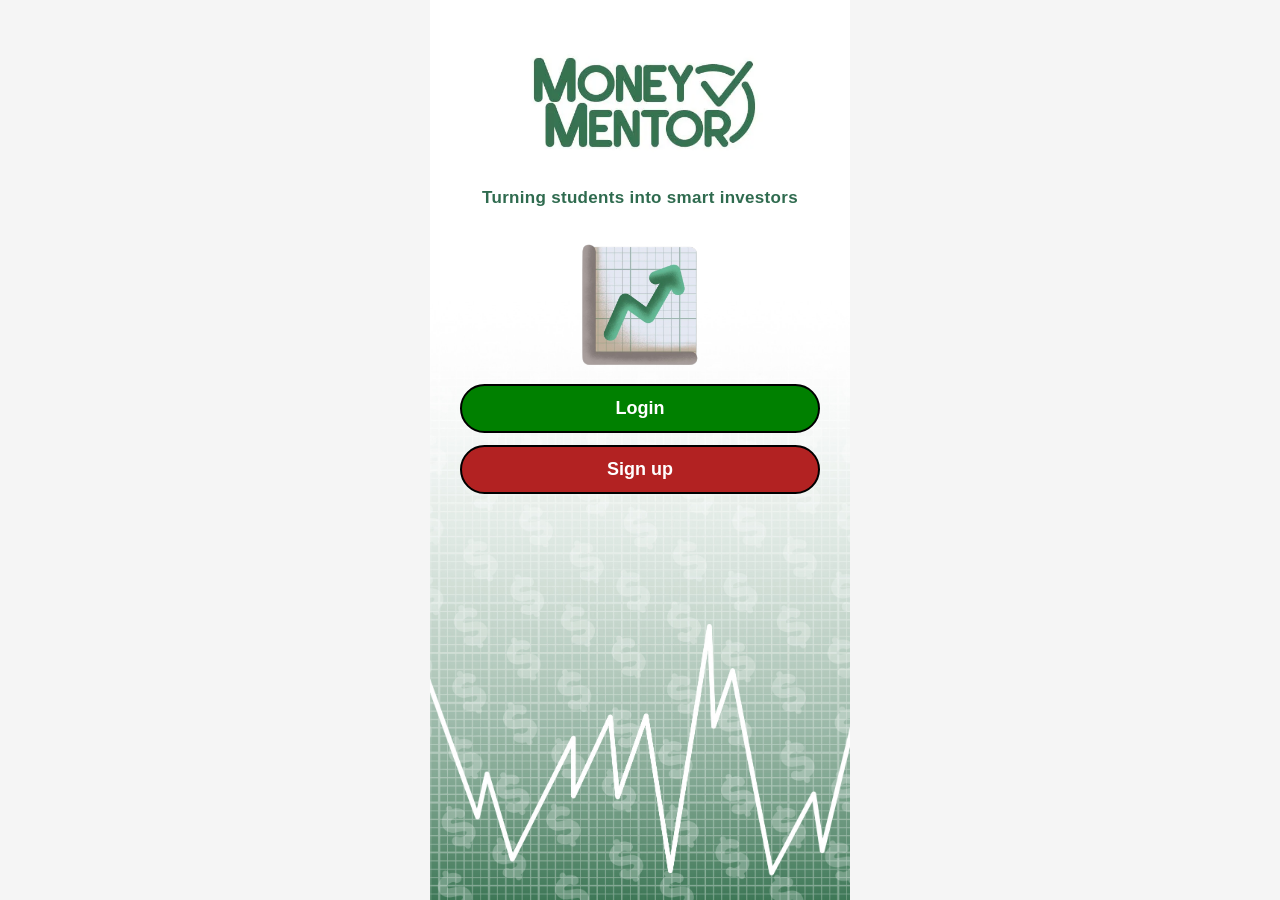
<file: index.html>
<!DOCTYPE html>
<html lang="en">
<head>
  <meta charset="UTF-8">
  <meta name="viewport" content="width=device-width, initial-scale=1.0">
  <title>MoneyMentor</title>
  <link rel="stylesheet" href="style.css">
  <style>
    .logo-img {
      display: block;
      width: 80%;
      max-width: 280px;
      height: auto;
      margin: 24px auto 8px;
    }

    .chartlogo-img {
      display: block;
      width: 140px;
      height: 140px;
      object-fit: cover;
      border-radius: 24px;
      margin: 8px auto 16px;
    }
  </style>
</head>
<body>
  <div id="phone">
    <img src="logo.png" alt="MoneyMentor" class="logo-img">
    <p id="tagline">Turning students into smart investors</p>
    <img src="chartlogo.png" alt="Green arrow chart" class="chartlogo-img">
    

    <a href="login.html" class="btn btn-green">Login</a>
    <a href="signup.html" class="btn">Sign up</a>
  </div>
</body>
</html>
</file>
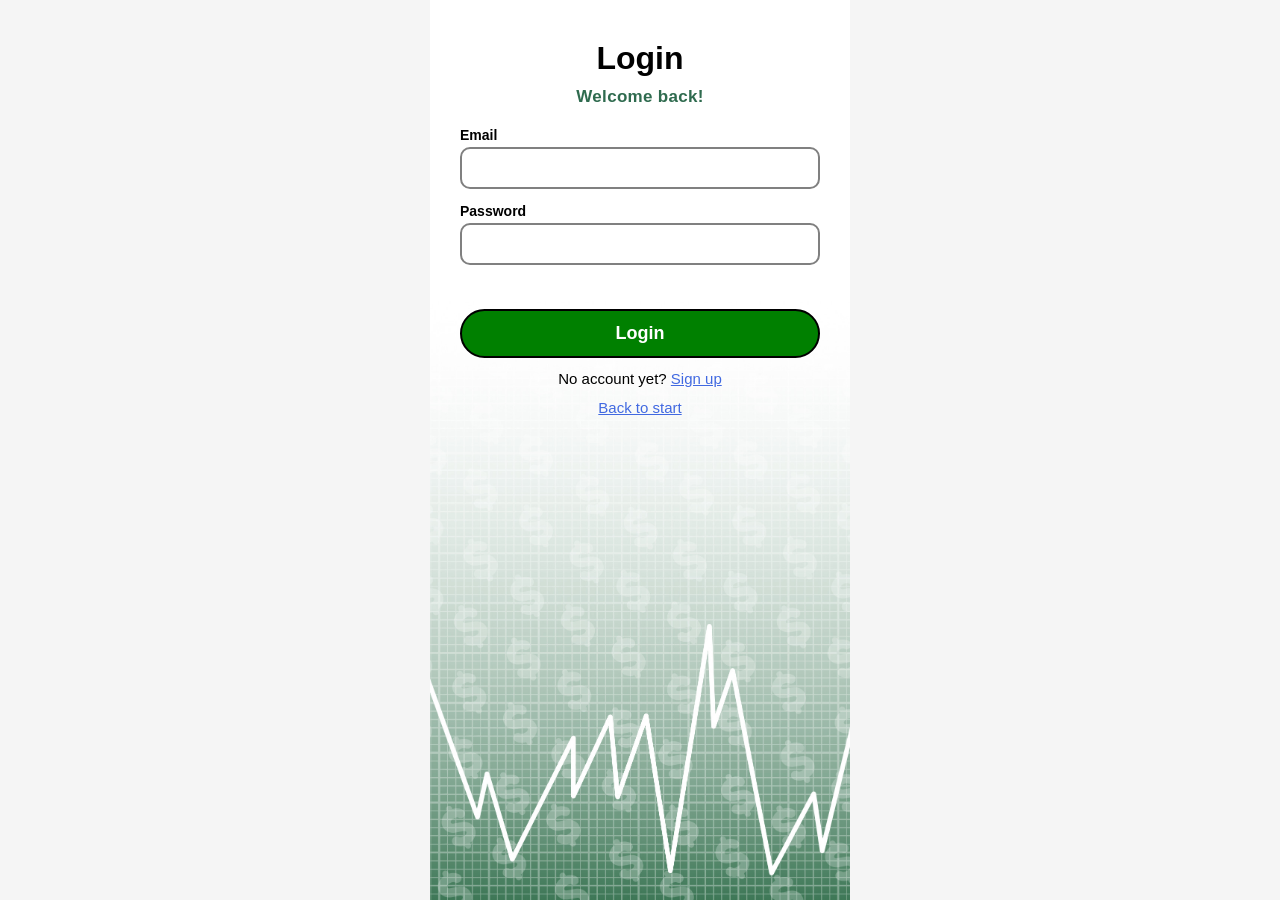
<file: badges.html>
<!DOCTYPE html>
<html lang="en">
<head>
  <meta charset="UTF-8">
  <meta name="viewport" content="width=device-width, initial-scale=1.0">
  <title>Badges - MoneyMentor</title>
  <link rel="stylesheet" href="style.css">
  
</head>
<body>
  <div id="phone">
    <h1>Badges</h1>
    <p id="tagline">Earn them by learning and practicing</p>
    <p id="badge-count" class="small-text"></p>

    <div id="badge-list"></div>

    <p class="small-text"><a href="home.html">Back to lessons</a></p>
  </div>

  <script src="lessons.js"></script>
  <script src="learn.js"></script>
  <script>
    (function () {
      var list = document.getElementById("badge-list");
      if (!list) { return; }

      var ICONS = {
        "\uD83C\uDF31": "sprout.png",
        "\uD83E\uDDEA": "tube.png"
      };

      function makeImage(emoji) {
        var img = document.createElement("img");
        img.src = ICONS[emoji];
        img.alt = "";
        img.className = "badge-icon";
        return img;
      }

      function swapEmoji() {
        var walker = document.createTreeWalker(list, NodeFilter.SHOW_TEXT);
        var nodes = [];
        while (walker.nextNode()) {
          nodes.push(walker.currentNode);
        }

        nodes.forEach(function (node) {
          var parts = node.nodeValue.split(/(\uD83C\uDF31|\uD83E\uDDEA)/);
          if (parts.length === 1) { return; }

          var fragment = document.createDocumentFragment();
          parts.forEach(function (part) {
            if (part === "") { return; }
            if (ICONS[part]) {
              fragment.appendChild(makeImage(part));
            } else {
              fragment.appendChild(document.createTextNode(part));
            }
          });

          if (node.parentNode) {
            node.parentNode.replaceChild(fragment, node);
          }
        });
      }

      swapEmoji();

      if (typeof MutationObserver !== "undefined") {
        new MutationObserver(swapEmoji).observe(list, { childList: true, subtree: true });
      }
    })();
  </script>
</body>
</html>
</file>
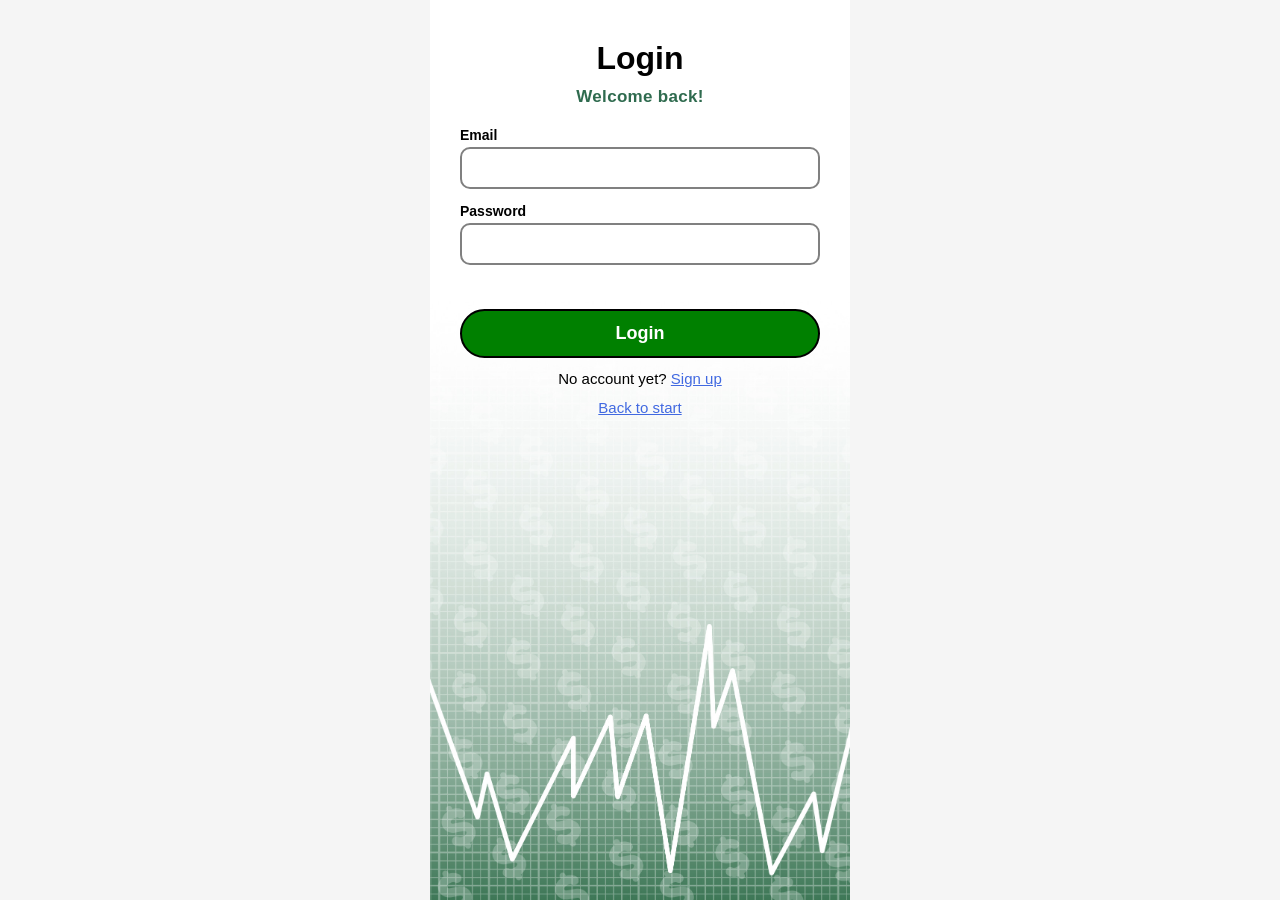
<file: calculator.html>
<!DOCTYPE html>
<html lang="en">
<head>
  <meta charset="UTF-8">
  <meta name="viewport" content="width=device-width, initial-scale=1.0">
  <title>Calculator - MoneyMentor</title>
  <link rel="stylesheet" href="style.css">
</head>
<body>
  <div id="phone">
    <h1>Calculator</h1>
    <p id="tagline">See how your money could grow</p>

    <form id="calc-form" novalidate>
      <label for="start">Starting amount ($)</label>
      <input type="number" id="start" min="0" step="any" value="100" inputmode="decimal">

      <label for="monthly">Add each month ($)</label>
      <input type="number" id="monthly" min="0" step="any" value="25" inputmode="decimal">

      <label for="rate">Yearly return (%)</label>
      <input type="number" id="rate" min="0" max="30" step="any" value="7" inputmode="decimal">

      <label for="years">Years</label>
      <input type="number" id="years" min="1" max="60" step="1" value="10" inputmode="numeric">

      <p id="message" role="alert"></p>

      <button type="submit" class="btn btn-green">Calculate</button>
    </form>

    <div id="result" class="content" hidden>
      <p>Total after the time is up: <strong id="result-total"></strong></p>
      <p>Money you put in: <strong id="result-put-in"></strong></p>
      <p>Growth: <strong id="result-growth"></strong></p>
      <p class="small-text">This is only an example. Real investments go up and down and are never guaranteed.</p>
    </div>

    <p class="small-text"><a href="home.html">Back to lessons</a></p>
  </div>

  <script src="lessons.js"></script>
  <script src="learn.js"></script>
</body>
</html>
</file>
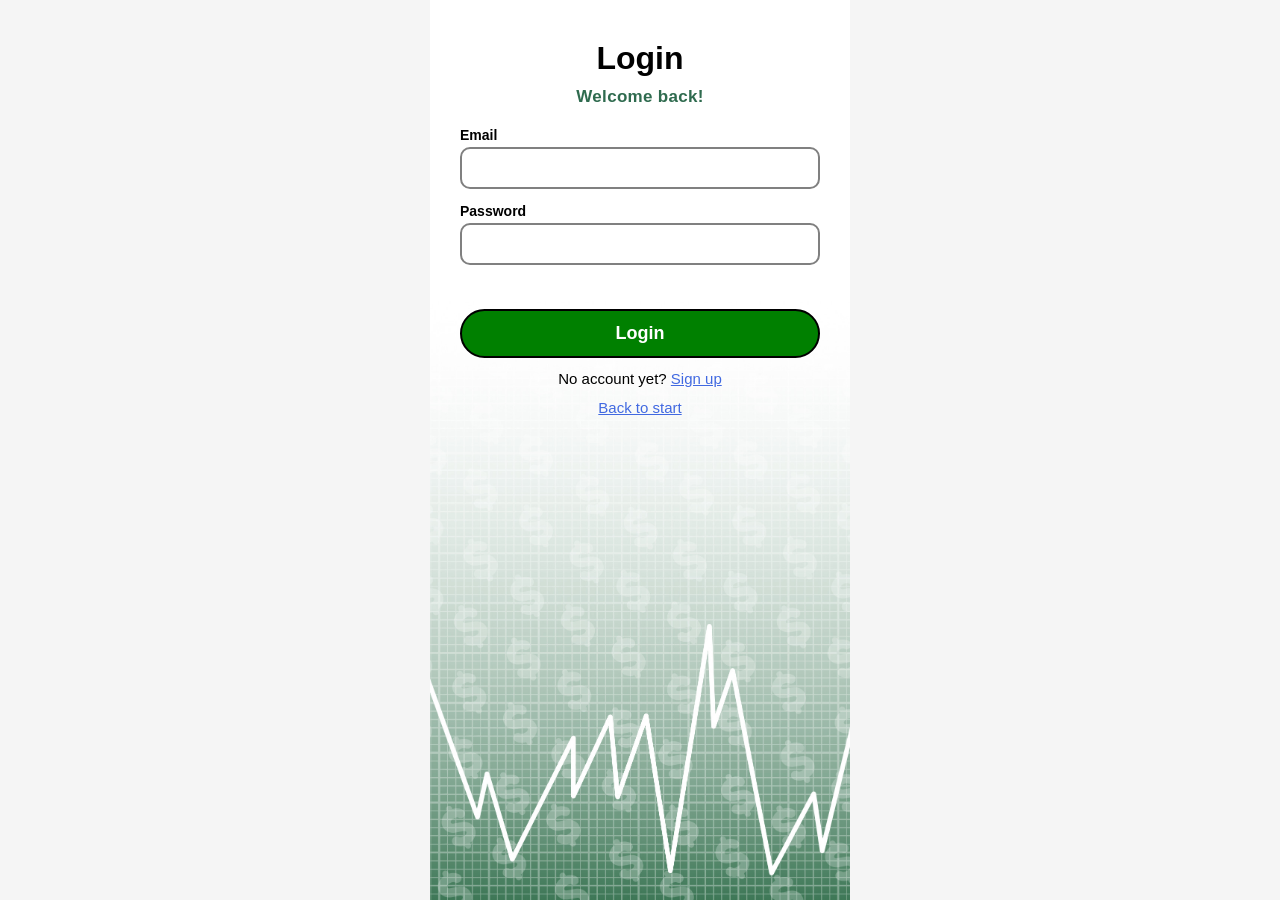
<file: choose.html>
<!DOCTYPE html>
<html lang="en">
<head>
  <meta charset="UTF-8">
  <meta name="viewport" content="width=device-width, initial-scale=1.0">
  <title>Choose a Topic - MoneyMentor</title>
  <link rel="stylesheet" href="style.css">
  // brought styles here instaead of using style.css because it was easier to edit and test with out hoppen back and forth between files.
  <style>
    .icon-row {
      display: flex;
      gap: 14px;
      margin: 20px 30px;
    }

    .icon-choice {
      flex: 1;
      display: flex;
      flex-direction: column;
      align-items: center;
      justify-content: center;
      gap: 8px;
      box-sizing: border-box;
      min-height: 170px;
      padding: 16px 8px;
      border: 3px solid gray;
      border-radius: 20px;
      background-color: white;
      color: black;
      font-family: inherit;
      cursor: pointer;
    }

    .icon-choice:hover {
      background-color: honeydew;
      border-color: green;
    }

    .icon-choice:focus-visible {
      outline: 3px solid royalblue;
      outline-offset: 2px;
    }

    .icon-choice.current {
      border-color: green;
    }

    .icon-choice img.big-icon {
      display: block;
      width: 72px;
      height: 72px;
      flex-shrink: 0;
      object-fit: cover;
      border-radius: 16px;
    }

    .icon-choice .label {
      font-size: 18px;
      font-weight: bold;
    }

    .icon-choice .hint {
      font-size: 13px;
      color: dimgray;
    }
  </style>
</head>
<body>
  <div id="phone">
    <h1>Hi, <span id="welcome-name"></span>!</h1>
    <p id="tagline">What do you want to learn about?</p>

    <div class="icon-row">
      <button type="button" class="icon-choice" data-track="stocks">
        <img src="chartlogo.png" alt="" class="big-icon">
        <span class="label">Stocks</span>
        <span class="hint">Own a piece of a company</span>
      </button>

      <button type="button" class="icon-choice" data-track="commodities">
        <img src="gold.png" alt="" class="big-icon">
        <span class="label">Commodities</span>
        <span class="hint">Gold, Silver, Oil</span>
      </button>
    </div>

    <button type="button" class="btn" id="logout-btn">Logout</button>
  </div>

  <script src="script.js"></script>
  <script>
    (function () {
      var userName = sessionStorage.getItem("currentUser");

      // Makes sure only logged in users can pick the topic
      if (!userName) {
        window.location.href = "login.html";
        return;
      }

      var trackKey = "track-" + userName;
      var saved = null;

      try {
        saved = JSON.parse(localStorage.getItem(trackKey));
      } catch (error) {
        saved = null;
      }

      document.querySelectorAll(".icon-choice").forEach(function (button) {
        var track = button.getAttribute("data-track");

        if (track === saved) {
          button.classList.add("current");
        }

        button.addEventListener("click", function () {
          try {
            localStorage.setItem(trackKey, JSON.stringify(track));
          } catch (error) {
            // Storage blocked: still continue, home will send you back here.
          }
          window.location.href = "home.html";
        });
      });
    })();
  </script>
</body>
</html>
</file>
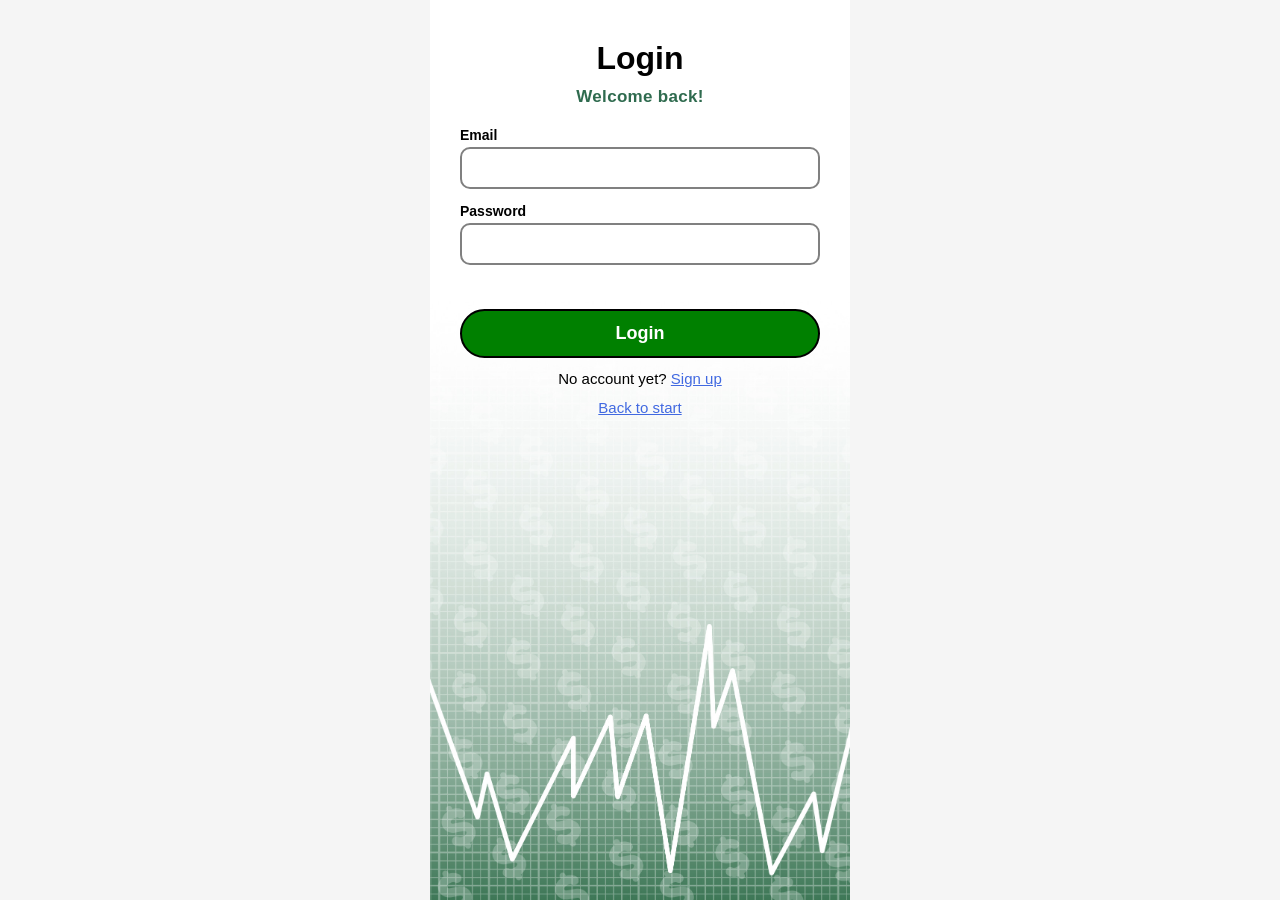
<file: home.html>
<!DOCTYPE html>
<html lang="en">
<head>
  <meta charset="UTF-8">
  <meta name="viewport" content="width=device-width, initial-scale=1.0">
  <title>Home - MoneyMentor</title>
  <link rel="stylesheet" href="style.css">
  <link href="https://cdnfonts.com" rel="stylesheet">

</head>
<body>
  <div id="phone">
    <h1>Welcome, <span id="welcome-name"></span>!</h1>
    <p id="tagline">Learn how to invest, one lesson at a time</p>
    <p id="progress-text" class="small-text"></p>

    <div id="lesson-list"></div>

    <a href="practice.html" class="btn btn-green">Practice</a>
    <a href="badges.html" class="btn btn-blue">Badges</a>
    <a href="calculator.html" class="btn btn-blue">Calculator</a>
    <a href="choose.html" class="btn btn-gray">Change topic</a>
    <button type="button" class="btn" id="logout-btn">Logout</button>
  </div>

  <script src="script.js"></script>
  <script src="lessons.js"></script>
  <script>
    (function () {
      var userName = sessionStorage.getItem("currentUser");

      // Only logged-in users can see the lessons.
      if (!userName) {
        window.location.href = "login.html";
        return;
      }

      var list = document.getElementById("lesson-list");
      var progressText = document.getElementById("progress-text");

      function load(key, fallback) {
        try {
          var saved = JSON.parse(localStorage.getItem(key));
          return saved === null ? fallback : saved;
        } catch (error) {
          return fallback;
        }
      }

      // If lessons.js did not load, says smth so user dont get confused.
      if (typeof LESSONS === "undefined" || !Array.isArray(LESSONS)) {
        progressText.textContent =
          "Lessons could not load. Make sure lessons.js is in the same folder as home.html.";
        return;
      }

      var track = load("track-" + userName, null);
      if (track !== "stocks" && track !== "commodities") {
        window.location.href = "choose.html";
        return;
      }

      var names = { stocks: "📈 Stocks", commodities: "🪙 Commodities" };
      document.getElementById("tagline").textContent = "Your topic: " + names[track];

      var done = load("progress-" + userName, []);
      if (!Array.isArray(done)) {
        done = [];
      }

      // Lessons with no track count as stocks. mainly for me since i kept running multiple lessons.js versions and some lessons had no track.
      var lessons = LESSONS.filter(function (lesson) {
        return (lesson.track || "stocks") === track;
      });

      if (lessons.length === 0) {
        progressText.textContent = "No lessons found for this topic. Check that lessons.js is the latest version.";
        return;
      }

      var doneCount = 0;

      lessons.forEach(function (lesson, position) {
        var isDone = done.indexOf(lesson.id) !== -1;
        if (isDone) {
          doneCount = doneCount + 1;
        }

        var link = document.createElement("a");
        link.href = "lesson.html?id=" + lesson.id;
        link.className = "lesson-card";
        link.textContent = (isDone ? "✅ " : "📘 ") + (position + 1) + ". " + lesson.title;
        list.appendChild(link);
      });

      progressText.textContent = doneCount + " of " + lessons.length + " lessons done";
    })();
  </script>
</body>
</html>
</file>
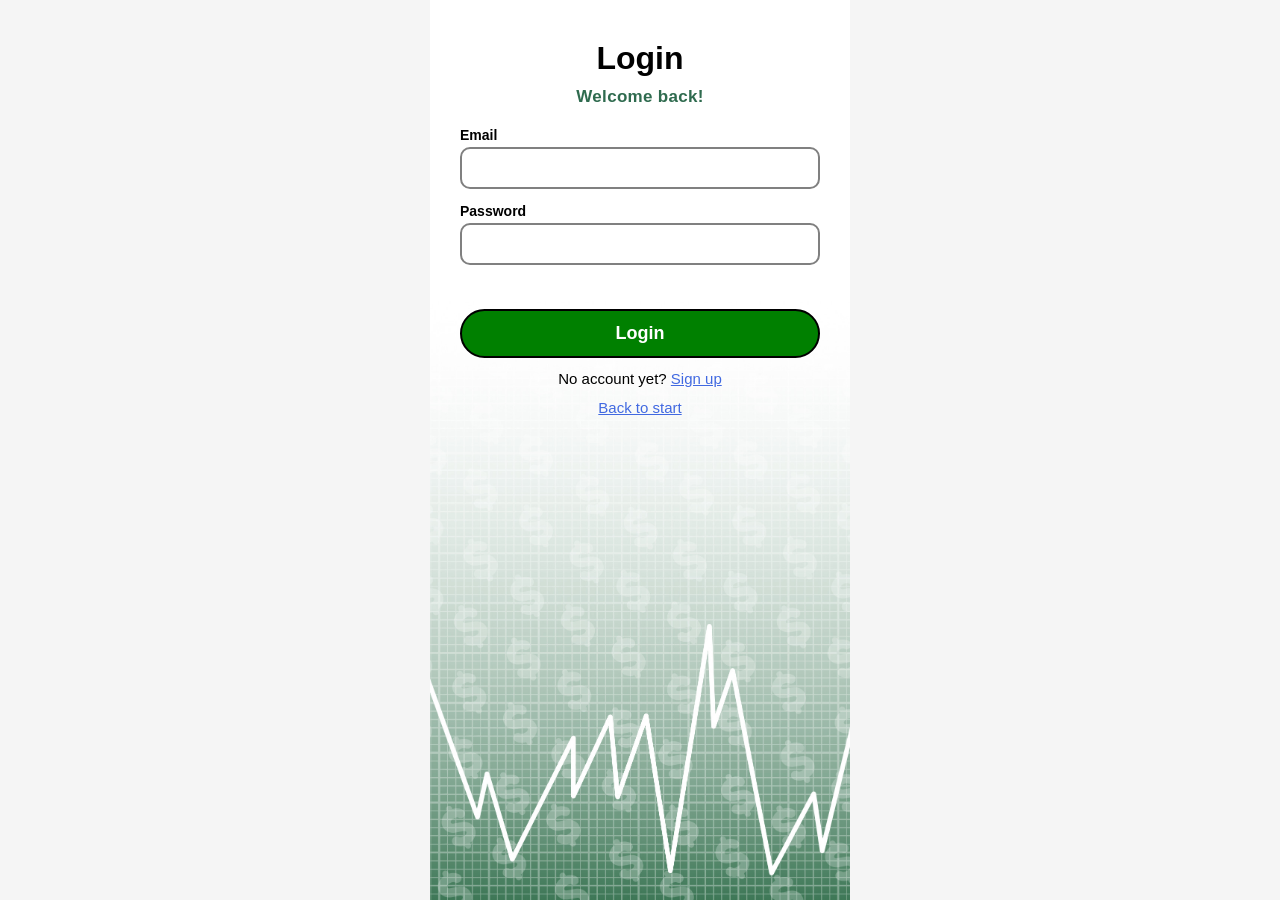
<file: lesson.html>
<!DOCTYPE html>
<html lang="en">
<head>
  <meta charset="UTF-8">
  <meta name="viewport" content="width=device-width, initial-scale=1.0">
  <title>Lesson - MoneyMentor</title>
  <link rel="stylesheet" href="style.css">
</head>
<body class="lesson-page">
  <div id="phone">
    <header class="lesson-header">
      <img src="logo-white.png" alt="MoneyMentor" class="lesson-logo" onerror="this.hidden = true">
      <div class="lesson-head-row">
        <img id="lesson-icon" class="lesson-icon" alt="" hidden>
        <div class="lesson-head-text">
          <span class="lesson-badge" id="lesson-badge">Lesson</span>
          <h1 id="lesson-title">Lesson</h1>
        </div>
      </div>
    </header>

    <div class="progress-wrap" id="progress-wrap">
      <p class="progress-label" id="progress-label">0 of 0 questions answered</p>
      <div class="progress-track" aria-hidden="true">
        <div id="progress-fill"></div>
      </div>
    </div>

    <div class="card">
      <p id="lesson-text"></p>
    </div>

    <form id="quiz" onsubmit="return false"></form>
    <p id="result" role="status"></p>

    <div class="lesson-actions">
      <button type="button" class="action-btn" id="check-btn">Check answers</button>
      <a href="home.html" class="action-btn" id="next-btn" hidden>Next lesson</a>
      <a href="home.html" class="action-btn back-btn">Back to lessons</a>
    </div>
  </div>

  <script src="lessons.js"></script>
  <script>
    (function () {
      var userName = sessionStorage.getItem("currentUser");
      if (!userName) {
        window.location.href = "login.html";
        return;
      }

      // Lessons whose image file does not follow the "lesson-<title>.png" pattern.
      
      var ICON_FILES = {};

      var EMOJI = /[\p{Extended_Pictographic}\uFE0F\u200D]/gu;

      function stripEmoji(value) {
        return String(value).replace(EMOJI, "").replace(/^\s+/, "");
      }

      function slugify(value) {
        return value.toLowerCase().replace(/[^a-z0-9]+/g, "-").replace(/^-+|-+$/g, "");
      }

      var title = document.getElementById("lesson-title");
      var badge = document.getElementById("lesson-badge");
      var icon = document.getElementById("lesson-icon");
      var text = document.getElementById("lesson-text");
      var quiz = document.getElementById("quiz");
      var result = document.getElementById("result");
      var checkBtn = document.getElementById("check-btn");
      var nextBtn = document.getElementById("next-btn");
      var progressLabel = document.getElementById("progress-label");
      var progressFill = document.getElementById("progress-fill");

      var id = parseInt(new URLSearchParams(window.location.search).get("id"), 10);
      var lesson = null;
      var allLessons = [];
      if (typeof LESSONS !== "undefined" && Array.isArray(LESSONS)) {
        allLessons = LESSONS;
        lesson = allLessons.find(function (item) { return item.id === id; }) || null;
      }

      if (!lesson) {
        title.textContent = "Lesson not found";
        badge.hidden = true;
        document.getElementById("progress-wrap").hidden = true;
        document.getElementById("lesson-text").parentNode.hidden = true;
        checkBtn.hidden = true;
        return;
      }

      // Lessons in the same topic, so we can number them and find the next one.
      var track = lesson.track || "stocks";
      var sameTrack = allLessons.filter(function (item) {
        return (item.track || "stocks") === track;
      });
      var position = sameTrack.indexOf(lesson);
      var nextLesson = sameTrack[position + 1] || null;
      var topicName = track === "commodities" ? "Commodities" : "Stocks";

      var cleanTitle = stripEmoji(lesson.title);

      badge.textContent = topicName + " · Lesson " + (position + 1) + " of " + sameTrack.length;
      title.textContent = cleanTitle;
      document.title = cleanTitle + " - MoneyMentor";
      text.textContent = lesson.text;

      // Lesson icon: shown only if the image file exists.
      var slug = slugify(cleanTitle);
      if (slug) {
        icon.addEventListener("load", function () { icon.hidden = false; });
        icon.addEventListener("error", function () { icon.hidden = true; });
        icon.src = ICON_FILES[slug] || ("lesson-" + slug + ".png");
      }

      lesson.questions.forEach(function (question, qIndex) {
        var box = document.createElement("div");
        box.className = "question";

        var card = document.createElement("div");
        card.className = "card";

        var num = document.createElement("p");
        num.className = "question-num";
        num.textContent = "Question " + (qIndex + 1) + " of " + lesson.questions.length;
        card.appendChild(num);

        var prompt = document.createElement("p");
        prompt.className = "question-text";
        prompt.textContent = question.q;
        card.appendChild(prompt);

        question.options.forEach(function (option, oIndex) {
          var label = document.createElement("label");
          var input = document.createElement("input");
          input.type = "radio";
          input.name = "q" + qIndex;
          input.value = String(oIndex);
          label.appendChild(input);
          label.appendChild(document.createTextNode(option));
          card.appendChild(label);
        });

        box.appendChild(card);
        quiz.appendChild(box);
      });

      function updateProgress() {
        var answered = 0;
        lesson.questions.forEach(function (question, qIndex) {
          if (quiz.querySelector('input[name="q' + qIndex + '"]:checked')) {
            answered = answered + 1;
          }
        });
        var total = lesson.questions.length;
        progressLabel.textContent = answered + " of " + total + " questions answered";
        progressFill.style.width = (total === 0 ? 0 : (answered / total) * 100) + "%";
      }

      function clearMarks(scope) {
        var labels = scope.querySelectorAll("label");
        labels.forEach(function (label) {
          label.classList.remove("correct", "wrong");
          var oldMark = label.querySelector(".mark");
          if (oldMark) { label.removeChild(oldMark); }
        });
      }

      function addMark(label, symbol, word) {
        var mark = document.createElement("span");
        mark.className = "mark";
        mark.textContent = symbol + " " + word;
        label.appendChild(mark);
      }

      function showResult(message, kind) {
        result.textContent = message;
        result.className = "show " + kind;
      }

      // Highlight the chosen answer and reset old feedback when the student changes it.
      quiz.addEventListener("change", function (event) {
        var changed = event.target;
        if (!changed || changed.type !== "radio") { return; }

        var card = changed.closest(".card");
        card.querySelectorAll("label").forEach(function (label) {
          label.classList.remove("selected");
        });
        clearMarks(card);
        changed.closest("label").classList.add("selected");

        result.textContent = "";
        result.className = "";
        nextBtn.hidden = true;
        updateProgress();
      });

      checkBtn.addEventListener("click", function () {
        var correct = 0;
        var unanswered = false;

        lesson.questions.forEach(function (question, qIndex) {
          var card = quiz.querySelectorAll(".card")[qIndex];
          clearMarks(card);

          var picked = quiz.querySelector('input[name="q' + qIndex + '"]:checked');
          if (!picked) {
            unanswered = true;
            return;
          }

          var label = picked.closest("label");
          if (parseInt(picked.value, 10) === question.answer) {
            correct = correct + 1;
            label.classList.add("correct");
            addMark(label, "✓", "Correct");
          } else {
            label.classList.add("wrong");
            addMark(label, "✗", "Try again");
          }
        });

        if (unanswered) {
          showResult("Please answer every question first.", "info");
          return;
        }

        if (correct === lesson.questions.length) {
          showResult("Perfect! Lesson complete.", "good");

          var key = "progress-" + userName;
          var done = [];
          try {
            done = JSON.parse(localStorage.getItem(key)) || [];
          } catch (error) {
            done = [];
          }
          if (!Array.isArray(done)) { done = []; }
          if (done.indexOf(lesson.id) === -1) {
            done.push(lesson.id);
            try { localStorage.setItem(key, JSON.stringify(done)); } catch (error) { /* storage blocked */ }
          }

          if (nextLesson) {
            nextBtn.href = "lesson.html?id=" + nextLesson.id;
            nextBtn.textContent = "Next lesson →";
          } else {
            nextBtn.href = "home.html";
            nextBtn.textContent = "All done — back to lessons";
          }
          nextBtn.hidden = false;
        } else {
          showResult(
            "You got " + correct + " of " + lesson.questions.length +
            ". Read the lesson again and fix the red answers.",
            "bad"
          );
        }
      });

      updateProgress();
    })();
  </script>
</body>
</html>
</file>
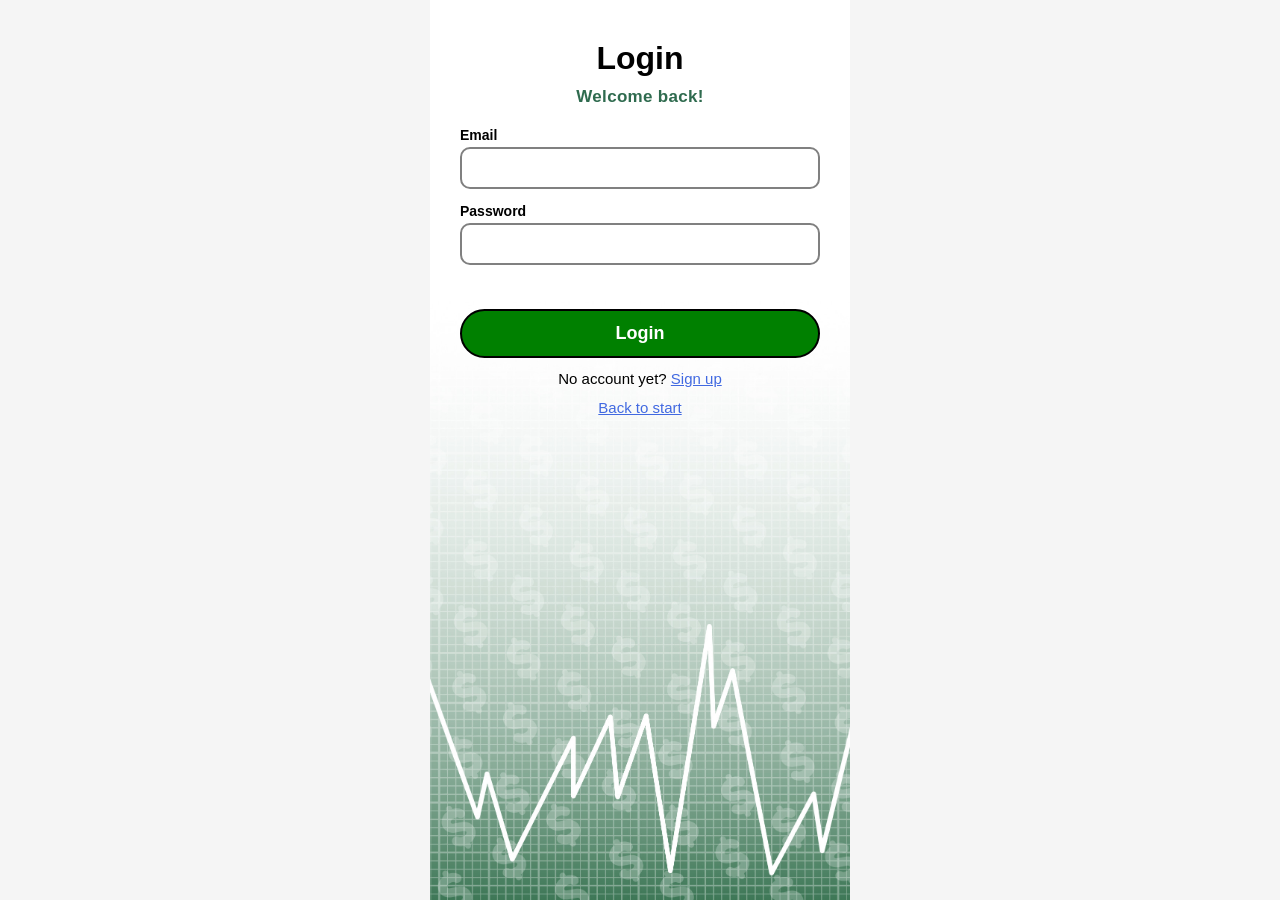
<file: login.html>
<!DOCTYPE html>
<html lang="en">
<head>
  <meta charset="UTF-8">
  <meta name="viewport" content="width=device-width, initial-scale=1.0">
  <title>Login - MoneyMentor</title>
  <link rel="stylesheet" href="style.css">
</head>
<body>
  <div id="phone">
    <h1>Login</h1>
    <p id="tagline">Welcome back!</p>

    <form id="login-form" novalidate>
      <label for="email">Email</label>
      <input type="email" id="email" autocomplete="email">

      <label for="password">Password</label>
      <input type="password" id="password" autocomplete="current-password">

      <p id="message" role="alert"></p>

      <button type="submit" class="btn btn-green">Login</button>
    </form>

    <p class="small-text">No account yet? <a href="signup.html">Sign up</a></p>
    <p class="small-text"><a href="index.html">Back to start</a></p>
  </div>

  <script src="script.js"></script>
</body>
</html>
</file>
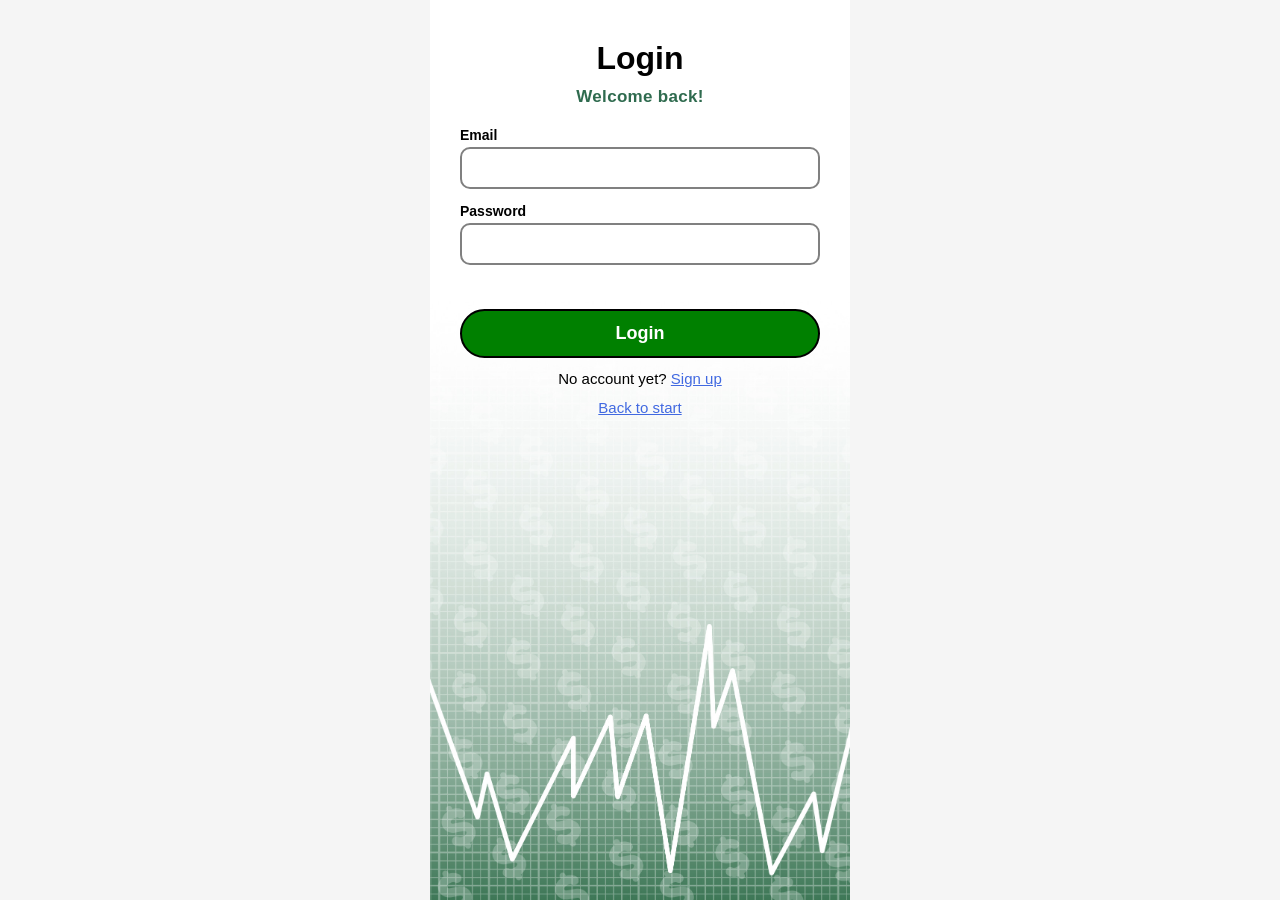
<file: practice.html>
<!DOCTYPE html>
<html lang="en">
<head>
  <meta charset="UTF-8">
  <meta name="viewport" content="width=device-width, initial-scale=1.0">
  <title>Practice - MoneyMentor</title>
  <link rel="stylesheet" href="style.css">
</head>
<body>
  <div id="phone">
    <h1>Practice</h1>
    <p id="tagline">Invest $10,000 of pretend money</p>

    <div id="summary" class="content">
      <p>Month: <strong id="sum-month"></strong></p>
      <p>Cash: <strong id="sum-cash"></strong></p>
      <p>Invested: <strong id="sum-invested"></strong></p>
      <p>Total: <strong id="sum-total"></strong></p>
      <p>Gain / loss: <strong id="sum-gain"></strong></p>
    </div>

    <div class="content">
      <label for="quantity" id="quantity-label">Shares per click</label>
      <input type="number" id="quantity" min="1" max="10000" step="1" value="1" inputmode="numeric">
    </div>

    <div id="asset-list"></div>

    <p id="message" role="alert"></p>

    <button type="button" class="btn btn-green" id="next-month-btn">Next month</button>
    <button type="button" class="btn btn-gray" id="reset-btn">Start over</button>

    <p class="small-text" id="practice-note">Every company here is made up. This is practice, not financial advice.</p>
    <p class="small-text"><a href="home.html">Back to lessons</a></p>
  </div>

  <script src="lessons.js"></script>
  <script src="learn.js"></script>
  <script src="practice.js"></script>
</body>
</html>
</file>
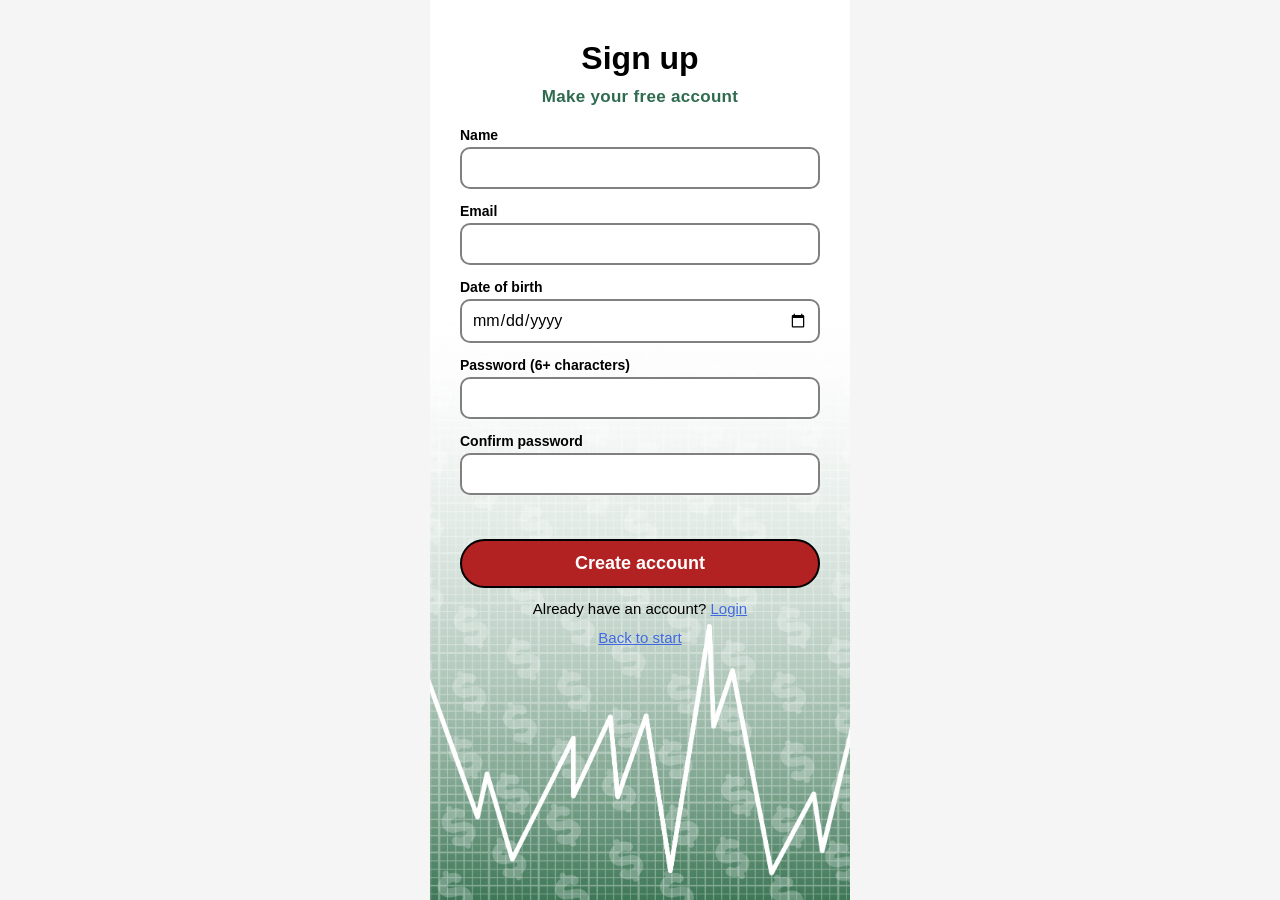
<file: signup.html>
<!DOCTYPE html>
<html lang="en">
<head>
  <meta charset="UTF-8">
  <meta name="viewport" content="width=device-width, initial-scale=1.0">
  <title>Sign up - MoneyMentor</title>
  <link rel="stylesheet" href="style.css">
</head>
<body>
  <div id="phone">
    <h1>Sign up</h1>
    <p id="tagline">Make your free account</p>

    <form id="signup-form" novalidate>
      <label for="name">Name</label>
      <input type="text" id="name" autocomplete="nickname" maxlength="30">

      <label for="email">Email</label>
      <input type="email" id="email" autocomplete="email">

      <label for="birthday">Date of birth</label>
      <input type="date" id="birthday" autocomplete="bday">

      <label for="password">Password (6+ characters)</label>
      <input type="password" id="password" autocomplete="new-password">

      <label for="confirm">Confirm password</label>
      <input type="password" id="confirm" autocomplete="new-password">

      <p id="message" role="alert"></p>

      <button type="submit" class="btn">Create account</button>
    </form>

    <p class="small-text">Already have an account? <a href="login.html">Login</a></p>
    <p class="small-text"><a href="index.html">Back to start</a></p>
  </div>

  <script src="script.js"></script>
</body>
</html>
</file>
<file: style.css>
@import url('https://cdnfonts.com');
body {
  margin: 0;
  min-height: 100vh;
  display: flex;
  justify-content: center;
  background-color: whitesmoke;
  font-family: Arial, Helvetica, sans-serif;
  color: black;
}
#tagline {
  margin: 0 30px 20px;
  font-family: 'Leo Rounded', Arial;
  font-weight: 700;
  font-size: 16px;
  color: #2f6b4f;
  letter-spacing: 0.3px;
}
#phone {
  box-sizing: border-box;
  width: 100%;
  max-width: 420px;
  min-height: 100vh;
  padding: 30px 0 40px;
  background-color: white;
  background: url("background.png") center bottom / cover no-repeat white;
  text-align: center;
}

h1 {
  margin: 10px 20px;
  font-size: 32px;
}

#tagline {
  margin: 0 30px 20px;
  font-size: 17px;
  color: #2f6b4f;
}

#logo {
  display: flex;
  align-items: center;
  justify-content: center;
  width: 140px;
  height: 140px;
  margin: 20px auto 30px;
  border-radius: 20px;
  background-color: lightgray;
  font-size: 70px;
}

.small-text {
  margin: 12px 30px;
  font-size: 15px;
  color: rgb(0, 0, 0);
}

.small-text a {
  color: royalblue;
}

.btn {
  display: block;
  box-sizing: border-box;
  width: calc(100% - 60px);
  margin: 12px 30px;
  padding: 12px;
  border: 2px solid black;
  border-radius: 25px;
  background-color: firebrick;
  color: white;
  font-family: inherit;
  font-size: 18px;
  font-weight: bold;
  text-align: center;
  text-decoration: none;
  cursor: pointer;
}

.btn:hover {
  opacity: 0.85;
}

.btn:focus-visible {
  outline: 3px solid royalblue;
  outline-offset: 2px;
}

/* Must come after .btn so hidden buttons really disappear. */
[hidden] {
  display: none;
}

/* ---------- Forms ---------- */
label {
  display: block;
  margin: 14px 30px 4px;
  font-size: 14px;
  font-weight: bold;
  text-align: left;
}

input {
  box-sizing: border-box;
  width: calc(100% - 60px);
  margin: 0 30px;
  padding: 10px;
  border: 2px solid gray;
  border-radius: 10px;
  font-family: inherit;
  font-size: 16px;
}

input:focus-visible {
  outline: 3px solid royalblue;
  outline-offset: 2px;
}

#message {
  min-height: 20px;
  margin: 12px 30px;
  font-size: 14px;
}

#message.error {
  color: firebrick;
}

#message.success {
  color: green;
}

/* ---------- Lesson screens ---------- */
.btn-green {
  background-color: green;
}

.btn-blue {
  background-color: royalblue;
}

.btn-gray {
  background-color: dimgray;
}

#lesson-title {
  margin-left: 20px;
  margin-right: 20px;
  font-size: 26px;
}

.content {
  margin: 20px 30px 0;
  text-align: left;
  font-size: 15px;
  line-height: 1.5;
}

.content h2 {
  margin: 25px 0 10px;
  font-size: 18px;
}

/* Labels and inputs inside .content already sit inside its margin. */
.content label {
  margin-left: 0;
  margin-right: 0;
}

.content input {
  width: 100%;
  margin: 0;
}

.lesson-card {
  display: block;
  box-sizing: border-box;
  margin: 12px 30px;
  padding: 12px 15px;
  border: 2px solid gray;
  border-radius: 12px;
  color: black;
  font-size: 16px;
  text-align: left;
  text-decoration: none;
}

.lesson-card:hover {
  background-color: honeydew;
  border-color: green;
}

.lesson-card:focus-visible,
.option:focus-visible {
  outline: 3px solid royalblue;
  outline-offset: 2px;
}

.option {
  display: block;
  box-sizing: border-box;
  width: 100%;
  margin: 8px 0;
  padding: 10px 12px;
  border: 2px solid gray;
  border-radius: 10px;
  background-color: white;
  font-family: inherit;
  font-size: 15px;
  text-align: left;
  cursor: pointer;
}

.option:hover:not(:disabled) {
  background-color: honeydew;
  border-color: green;
}

.option:disabled {
  cursor: default;
  opacity: 0.6;
}

.option.correct {
  border-color: green;
  background-color: honeydew;
  opacity: 1;
}

#result {
  padding: 10px 15px;
  border: 2px solid green;
  border-radius: 12px;
}

/* ---------- Quiz extras ---------- */
#quiz-progress {
  margin: 0;
  font-size: 14px;
  font-weight: bold;
}

.option.wrong {
  border-color: firebrick;
}

/* ---------- Practice screen ---------- */
#summary {
  padding: 8px 15px;
  border: 2px solid green;
  border-radius: 12px;
}

#summary p {
  margin: 4px 0;
}

.up {
  color: green;
}

.down {
  color: firebrick;
}

.asset-card {
  box-sizing: border-box;
  margin: 12px 30px;
  padding: 12px 15px;
  border: 2px solid gray;
  border-radius: 12px;
  text-align: left;
}

.asset-card h2 {
  margin: 0 0 4px;
  font-size: 17px;
}

.asset-card p {
  margin: 4px 0;
  font-size: 14px;
}

.card-buttons {
  display: flex;
  gap: 10px;
  margin-top: 8px;
}

.mini-btn {
  flex: 1;
  padding: 8px;
  border: 2px solid black;
  border-radius: 16px;
  color: white;
  font-family: inherit;
  font-size: 15px;
  font-weight: bold;
  cursor: pointer;
}

.mini-btn:hover {
  opacity: 0.8;
}

.mini-btn:focus-visible {
  outline: 3px solid royalblue;
  outline-offset: 2px;
}

.mini-btn.buy {
  background-color: green;
}

.mini-btn.sell {
  background-color: firebrick;
}

.card-note {
  min-height: 18px;
}

.card-note.error {
  color: firebrick;
}

.card-note.success {
  color: rgb(0, 46, 0);
}

/* ---------- Badges screen ---------- */
.badge-card {
  display: flex;
  align-items: center;
  gap: 12px;
  box-sizing: border-box;
  margin: 12px 30px;
  padding: 12px 15px;
  border: 2px solid gray;
  border-radius: 12px;
  text-align: left;
}
/* ---------- Badge icons (badges.html) ---------- */
#badge-list .badge-img,
#badge-list .badge-icon {
  display: inline-block;
  width: 40px;
  height: 40px;
  max-width: none;
  object-fit: contain;
  vertical-align: middle;
  flex-shrink: 0;
  margin: 0 10px 0 0;
}

@media (max-width: 360px) {
  #badge-list .badge-img,
  #badge-list .badge-icon {
    width: 32px;
    height: 32px;
    margin-right: 8px;
  }
}
.badge-card.earned {
  border-color: green;
  background-color: honeydew;
}

.badge-card.locked {
  border-style: dashed;
}

.badge-icon {
  font-size: 32px;
}

.badge-card p {
  margin: 2px 0 0;
  font-size: 14px;
}

/* Badge image icons (used by the script in badges.html) */
.badge-img {
  display: block;
  flex: 0 0 auto;
  width: 36px;
  height: 36px;
  object-fit: contain;
}

/* Optional: fade the icons of locked badges */
.badge-card.locked .badge-img {
  opacity: 0.4;
  filter: grayscale(1);
}

/* ---------- Choose a topic ---------- */
.track-card {
  display: flex;
  align-items: center;
  gap: 14px;
  box-sizing: border-box;
  width: calc(100% - 60px);
  margin: 14px 30px;
  padding: 16px 15px;
  border: 2px solid gray;
  border-radius: 12px;
  background-color: white;
  color: black;
  font-family: inherit;
  text-align: left;
  cursor: pointer;
}

.track-card:hover {
  background-color: honeydew;
  border-color: green;
}

.track-card:focus-visible {
  outline: 3px solid royalblue;
  outline-offset: 2px;
}

.track-card.current {
  border-color: green;
}

.track-card strong {
  font-size: 18px;
}

.track-card p {
  margin: 4px 0 0;
  font-size: 14px;
}

.track-card .track-progress {
  font-weight: bold;
}

.track-icon {
  font-size: 40px;
}

/* ---------- Lesson icons ---------- */
.lesson-img {
  display: inline-block;
  width: 28px;
  height: 28px;
  margin-right: 10px;
  vertical-align: middle;
  object-fit: contain;
}

/* ---------- Lesson page (lesson.html) ---------- */
.lesson-page .lesson-header {
  margin: 0 0 16px;
  padding: 22px 16px 18px;
  border-radius: 0 0 24px 24px;
  background: linear-gradient(135deg, #1b8a4b, #0f5f35);
  color: #ffffff;
  text-align: left;
}

.lesson-page .lesson-head-row {
  display: flex;
  align-items: center;
  gap: 14px;
}

.lesson-page .lesson-head-text {
  flex: 1 1 auto;
  min-width: 0;
}

.lesson-page .lesson-icon {
  flex: 0 0 auto;
  box-sizing: border-box;
  width: 56px;
  height: 56px;
  padding: 6px;
  border-radius: 14px;
  background-color: rgba(255, 255, 255, 0.2);
  object-fit: contain;
}

.lesson-page .lesson-icon[hidden] {
  display: none;
}

.lesson-page .lesson-badge {
  display: inline-block;
  margin: 0 0 10px;
  padding: 4px 12px;
  border-radius: 999px;
  background-color: rgba(255, 255, 255, 0.2);
  font-size: 0.85rem;
  font-weight: bold;
  letter-spacing: 0.02em;
}

.lesson-page #lesson-title {
  margin: 0;
  font-size: 1.6rem;
  line-height: 1.25;
  color: #ffffff;
  text-align: left;
  overflow-wrap: anywhere;
}

.lesson-page .progress-wrap {
  margin: 0 16px 16px;
  text-align: left;
}

.lesson-page .progress-label {
  margin: 0 0 6px;
  font-size: 0.9rem;
  font-weight: bold;
  color: #374151;
}

.lesson-page .progress-track {
  height: 10px;
  border-radius: 999px;
  background-color: #e5e7eb;
  overflow: hidden;
}

.lesson-page #progress-fill {
  width: 0;
  height: 100%;
  border-radius: 999px;
  background-color: #1b8a4b;
  transition: width 0.3s ease;
}

.lesson-page .card {
  box-sizing: border-box;
  margin: 0 16px 16px;
  padding: 16px;
  border: 1px solid #e5e7eb;
  border-radius: 18px;
  background-color: #ffffff;
  color: #111827;
  text-align: left;
  box-shadow: 0 2px 8px rgba(0, 0, 0, 0.06);
}

.lesson-page #lesson-text {
  margin: 0;
  font-size: 1.05rem;
  line-height: 1.6;
}

.lesson-page #quiz {
  margin: 0;
  padding: 0;
}

.lesson-page .question {
  margin: 0 16px 16px;
}

.lesson-page .question-num {
  margin: 0 0 4px;
  font-size: 0.8rem;
  font-weight: bold;
  letter-spacing: 0.06em;
  text-transform: uppercase;
  color: #1b8a4b;
}

.lesson-page .question-text {
  margin: 0 0 12px;
  font-size: 1.1rem;
  font-weight: bold;
  line-height: 1.35;
}

.lesson-page .question .card {
  margin: 0;
}

/* Each answer is a full-width, easy-to-tap row */
.lesson-page #quiz label {
  display: flex;
  align-items: center;
  gap: 12px;
  box-sizing: border-box;
  width: 100%;
  min-height: 54px;
  margin: 0 0 10px;
  padding: 12px 14px;
  border: 2px solid #d1d5db;
  border-radius: 14px;
  background-color: #ffffff;
  color: #111827;
  font-size: 1rem;
  font-weight: normal;
  line-height: 1.3;
  text-align: left;
  cursor: pointer;
  -webkit-tap-highlight-color: transparent;
  transition: border-color 0.15s ease, background-color 0.15s ease;
}

.lesson-page #quiz label:last-child {
  margin-bottom: 0;
}

/* Undo global input styles so the radio sits next to its text */
.lesson-page #quiz input[type="radio"] {
  flex: 0 0 auto;
  display: inline-block;
  width: 24px;
  height: 24px;
  min-width: 24px;
  margin: 0;
  padding: 0;
  accent-color: #1b8a4b;
}

.lesson-page #quiz label:hover {
  background-color: #f0fdf4;
}

.lesson-page #quiz label:focus-within {
  outline: 3px solid #2563eb;
  outline-offset: 2px;
}

.lesson-page #quiz label.selected {
  border-color: #1b8a4b;
  background-color: #f0fdf4;
}

.lesson-page #quiz label.correct {
  border-color: #15803d;
  background-color: #dcfce7;
}

.lesson-page #quiz label.wrong {
  border-color: #b91c1c;
  background-color: #fee2e2;
}

.lesson-page .mark {
  margin-inline-start: auto;
  font-weight: bold;
}

.lesson-page #result {
  box-sizing: border-box;
  margin: 0 16px 16px;
  padding: 0;
  border: 0;
  font-size: 1.05rem;
  font-weight: bold;
  line-height: 1.4;
  text-align: left;
}

.lesson-page #result.show {
  padding: 14px 16px;
  border-radius: 14px;
}

.lesson-page #result.good {
  background-color: #dcfce7;
  color: #14532d;
}

.lesson-page #result.bad {
  background-color: #fee2e2;
  color: #7f1d1d;
}

.lesson-page #result.info {
  background-color: #fef3c7;
  color: #78350f;
}

.lesson-page .lesson-actions {
  display: flex;
  flex-direction: column;
  gap: 10px;
  margin: 0 16px;
  padding-bottom: calc(24px + env(safe-area-inset-bottom));
}

.lesson-page .lesson-actions .action-btn {
  display: flex;
  align-items: center;
  justify-content: center;
  box-sizing: border-box;
  width: 100%;
  min-height: 54px;
  margin: 0;
  padding: 12px 16px;
  border: 0;
  border-radius: 14px;
  font-family: inherit;
  font-size: 1.05rem;
  font-weight: bold;
  text-decoration: none;
  cursor: pointer;
}

.lesson-page #check-btn {
  background-color: #1b8a4b;
  color: #ffffff;
}

.lesson-page #check-btn:hover {
  background-color: #0f5f35;
}

.lesson-page #next-btn {
  background-color: #2563eb;
  color: #ffffff;
}

.lesson-page #next-btn:hover {
  background-color: #1d4ed8;
}

.lesson-page .back-btn {
  background-color: #e5e7eb;
  color: #111827;
}

.lesson-page .back-btn:hover {
  background-color: #d1d5db;
}

.lesson-page .lesson-actions .action-btn:focus-visible {
  outline: 3px solid #2563eb;
  outline-offset: 2px;
}

.lesson-page .lesson-actions [hidden] {
  display: none;
}

@media (min-width: 641px) {
  .lesson-page #lesson-title {
    font-size: 1.9rem;
  }
}

@media (prefers-reduced-motion: reduce) {
  .lesson-page #progress-fill,
  .lesson-page #quiz label {
    transition: none;
  }
}
/* ---------- Logo in the lesson header corner ---------- */
.lesson-page .lesson-header {
  position: relative;
}

.lesson-page .lesson-logo {
  position: absolute;
  top: 12px;
  right: 14px;
  width: auto;
  height: 40px;
  max-width: 90px;
  object-fit: contain;
}
</file>
